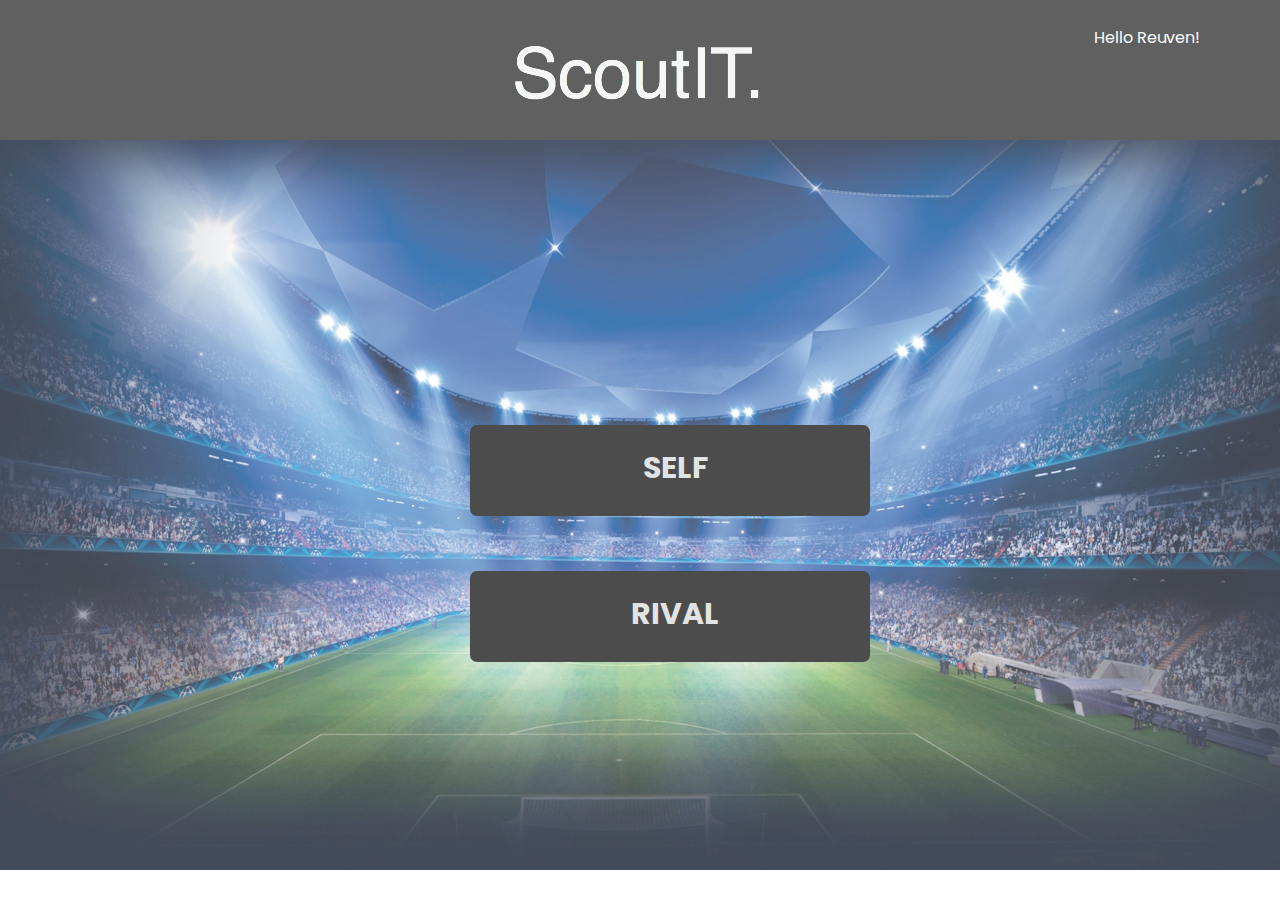
<file: index.html>
<!DOCTYPE html>
<html>
<head>
    <meta charset="UTF-8">
    <meta name="viewport" content="width=device-width, initial-scale=1.0">
    
    <link rel="stylesheet" href="https://stackpath.bootstrapcdn.com/bootstrap/4.1.1/css/bootstrap.min.css" integrity="sha384-WskhaSGFgHYWDcbwN70/dfYBj47jz9qbsMId/iRN3ewGhXQFZCSftd1LZCfmhktB" crossorigin="anonymous">
    <script src="https://code.jquery.com/jquery-3.3.1.slim.min.js" integrity="sha384-q8i/X+965DzO0rT7abK41JStQIAqVgRVzpbzo5smXKp4YfRvH+8abtTE1Pi6jizo" crossorigin="anonymous"></script>
    <script src="https://cdnjs.cloudflare.com/ajax/libs/popper.js/1.14.3/umd/popper.min.js" integrity="sha384-ZMP7rVo3mIykV+2+9J3UJ46jBk0WLaUAdn689aCwoqbBJiSnjAK/l8WvCWPIPm49" crossorigin="anonymous"></script>
    <script src="https://stackpath.bootstrapcdn.com/bootstrap/4.1.1/js/bootstrap.min.js" integrity="sha384-smHYKdLADwkXOn1EmN1qk/HfnUcbVRZyYmZ4qpPea6sjB/pTJ0euyQp0Mk8ck+5T" crossorigin="anonymous"></script>

    <link rel="stylesheet" href="includes/style.css">

    
    <link href="https://fonts.googleapis.com/css?family=Poppins" rel="stylesheet">

    <title>ScoutIT.</title>
</head>

<body>
    <div id="wrapper">
        <section id="index">
            <header>
                <p>Hello Reuven!</p>
                <a id="logo" href="index.html"></a>
                <article id="reuven"></article>
            </header>
            <main>
                <section>
                    <article id="self">
                        <a href="selfMenu.html"><h2>SELF</h2></a> 
                    </article>
                    <article id="rival">
                        <a href="#"><h2>RIVAL</h2></a> 
                    </article>
                </section>
            </main>
            
     </section>
    </div>

    <script>src="includes/script.js"</script>
    
</body>
</html>
</file>
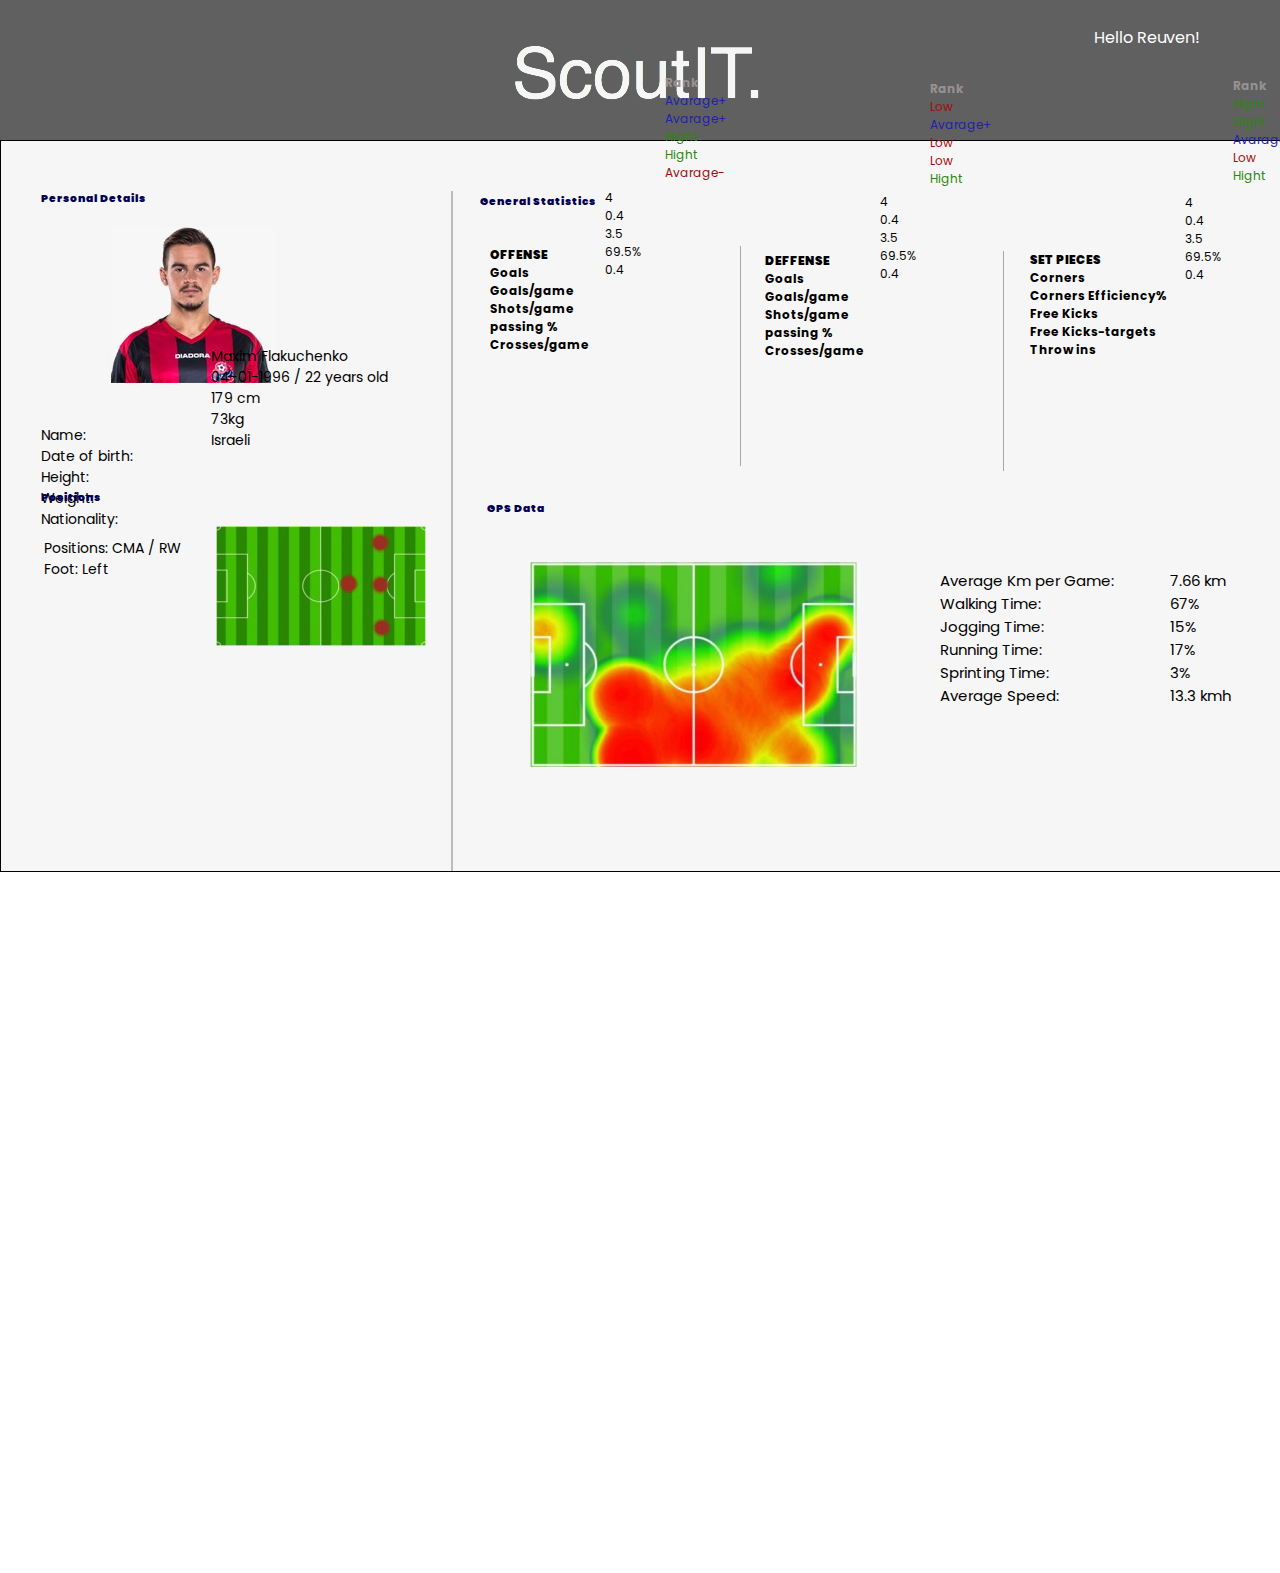
<file: playerPage.html>
<!DOCTYPE html>
<html>
<head>
    <meta charset="UTF-8">
    <link rel="stylesheet" href="https://stackpath.bootstrapcdn.com/bootstrap/4.1.1/css/bootstrap.min.css" integrity="sha384-WskhaSGFgHYWDcbwN70/dfYBj47jz9qbsMId/iRN3ewGhXQFZCSftd1LZCfmhktB" crossorigin="anonymous">
    <script src="https://code.jquery.com/jquery-3.3.1.slim.min.js" integrity="sha384-q8i/X+965DzO0rT7abK41JStQIAqVgRVzpbzo5smXKp4YfRvH+8abtTE1Pi6jizo" crossorigin="anonymous"></script>
    <script src="https://cdnjs.cloudflare.com/ajax/libs/popper.js/1.14.3/umd/popper.min.js" integrity="sha384-ZMP7rVo3mIykV+2+9J3UJ46jBk0WLaUAdn689aCwoqbBJiSnjAK/l8WvCWPIPm49" crossorigin="anonymous"></script>
    <script src="https://stackpath.bootstrapcdn.com/bootstrap/4.1.1/js/bootstrap.min.js" integrity="sha384-smHYKdLADwkXOn1EmN1qk/HfnUcbVRZyYmZ4qpPea6sjB/pTJ0euyQp0Mk8ck+5T" crossorigin="anonymous"></script>
    <link rel="stylesheet" href="https://use.fontawesome.com/releases/v5.0.13/css/all.css" integrity="sha384-DNOHZ68U8hZfKXOrtjWvjxusGo9WQnrNx2sqG0tfsghAvtVlRW3tvkXWZh58N9jp" crossorigin="anonymous">
    
    <link rel="stylesheet" href="includes/style.css">
    <script src="includes/jquery.min.js"></script>
    <script src="includes/playerPage.js"></script>
    <link href="https://fonts.googleapis.com/css?family=Poppins" rel="stylesheet">
    <title>Player Page</title>
</head>
<body>
    <div id="wrapper">
            <section id="selfMenu">
                <header>
                    <p>Hello Reuven!</p>
                    <a id="logo"  href="index.html"></a>
                    <article id="reuven"></article>      

                    <nav class="navbar navbar-expand-lg navbar-light bg-light theNav">
                        <li class="nav-item dropdown">
                            <a class="nav-link hamburger" href="#" id="navbarDropdown" role="button" data-toggle="dropdown" aria-haspopup="true" aria-expanded="false">
                                <i class="fas fa-bars"></i>
                            </a>
                            <div class="dropdown-menu dropDownMenu" aria-labelledby="navbarDropdown">
                                <a class="dropdown-item first" href="newGame.php"><i class="far fa-futbol"></i>New Game</a>
                                <div class="dropdown-divider"></div>
                                <a class="dropdown-item" href="reports.php"><i class="fas fa-arrow-left"></i>Previous Games</a>
                                <div class="dropdown-divider"></div>
                                <a class="dropdown-item" href="#"><i class="fab fa-stack-exchange"></i>Statistics</a>
                                <div class="dropdown-divider"></div>
                                <a class="dropdown-item" href="#"><i class="far fa-chart-bar"></i>Player Analysis</a>
                                <div class="dropdown-divider"></div>
                                <a class="dropdown-item" href="#"><i class="fas fa-table"></i>League Table</a>
                                <div class="dropdown-divider"></div>
                                <a class="dropdown-item" href="#"><i class="fas fa-cog"></i>Settings</a>
                                <div class="dropdown-divider"></div>
                                <a class="dropdown-item" href="contactUs.html"><i class="fas fa-phone"></i>Contact Us</a>
                                <div class="dropdown-divider"></div>
                                <a class="dropdown-item logout" href="#"><i class="fas fa-sign-out-alt"></i>Logout</a>
                            </div>
                        </li>
                        <div id="navMainOptions">
                            <li><a href="newGame.php">New Game</a></li>
                            <li><a href="reports.php">Previous Games</a></li>
                            <li><a href="#">Statistics</a></li>
                            <li><a href="#">Player Analysis</a></li>            
                        </div>
                    </nav>
                </header>

                <main>
                    <section id="playerDetails">
                        <section id="leftDetails">
                            <h6 id="personalDetailsTitle"><b>Personal Details</b></h6>
                            <img id="maximPhoto" src="images/MaximHalfBody.png">
                            <article id="maximFields">
                                <p>Name:</p>
                                <p>Date of birth:</p>
                                <p>Height:</p>
                                <p>Weight:</p>
                                <p>Nationality:</p>
                            </article>

                            <article id="maximPrivateAttributes">
                                    <p>Maxim Flakuchenko</p>
                                    <p>04-01-1996 / 22 years old</p>
                                    <p>179 cm</p>
                                    <p>73kg</p>
                                    <p>Israeli</p>
                            </article>

                            <h6 id="positionsTitle"><b>Positions</b></h6>
                            <img id="smallCourtMaxim" src="images/smallCourtMaxim.png">
                            <article id="positionData">
                                    <p>Positions: CMA / RW</p>
                                    <p>Foot: Left</p>
                            </article>

                        </section>




                        

                        <section id="rightDetails">
                            <h6 id="generalStatisticsTitle"><b>General Statistics</b></h6>
                            
                            <section id="offeneseStats">
                                <article class="offenseFields">
                                    <h4><b>OFFENSE</b></h4>
                                    <p><b>Goals</b></p>
                                    <p><b>Goals/game</b></p>
                                    <p><b>Shots/game</b></p>
                                    <p><b>passing %</b></p>
                                    <p><b>Crosses/game</b></p>        
                                </article>
                                <article class="offenseNumbers">
                                    <p>4</p>
                                    <p>0.4</p>
                                    <p>3.5</p>
                                    <p>69.5%</p>  
                                    <p>0.4</p>          
                                </article>
                                <article class="offenseRank">
                                        <p class="rankTitle"><b>Rank</b></p>
                                        <p class="blue">Avarage+</p>
                                        <p class="blue">Avarage+</p>
                                        <p class="green">Hight</p>
                                        <p class="green">Hight</p>  
                                        <p class="red">Avarage-</p>          
                                    </article>
    
                            </section>

                            <section id="deffenseStats">
                                <article class="deffenseFields">
                                    <h4><b>DEFFENSE</b></h4>
                                    <p><b>Goals</b></p>
                                    <p><b>Goals/game</b></p>
                                    <p><b>Shots/game</b></p>
                                    <p><b>passing %</b></p>
                                    <p><b>Crosses/game</b></p>        
                                </article>
                                <article class="deffenseNumbers">
                                    <p>4</p>
                                    <p>0.4</p>
                                    <p>3.5</p>
                                    <p>69.5%</p>  
                                    <p>0.4</p>          
                                </article>
                                <article class="deffenseRank">
                                    <p class="rankTitle"><b>Rank</b></p>
                                    <p class="red">Low</p>
                                    <p class="blue">Avarage+</p>
                                    <p class="red">Low</p>
                                    <p class="red">Low</p>  
                                    <p class="green">Hight</p>          
                                </article>
        
                            </section>

                            <section id="setPiecesStats">
                                <article class="setPiecesFields">
                                    <h4><b>SET PIECES</b></h4>
                                    <p><b>Corners</b></p>
                                    <p><b>Corners Efficiency%</b></p>
                                    <p><b>Free Kicks</b></p>
                                    <p><b>Free Kicks-targets</b></p>
                                    <p><b>Throw ins</b></p>        
                                </article>
                                <article class="setPiecesNumbers">
                                    <p>4</p>
                                    <p>0.4</p>
                                    <p>3.5</p>
                                    <p>69.5%</p>  
                                    <p>0.4</p>          
                                </article>
                                <article class="setPiecesRank">
                                    <p class="rankTitle"><b>Rank</b></p>
                                    <p class="green">Hight</p>
                                    <p class="green">Hight</p>
                                    <p class="blue">Avarage+</p>
                                    <p class="red">Low</p>  
                                    <p class="green">Hight</p>          
                                </article>

                            </section>

                            <section id="gpsData">
                                <h6 id="gpsDataTitle"><b>GPS Data</b></h6>
                                <img id="heatMap" src="images/heatMap.png">        
                                <article id="gpsFields">
                                    <p>Average Km per Game:</p>
                                    <p>Walking Time:</p>
                                    <p>Jogging Time:</p>
                                    <p>Running Time:</p>
                                    <p>Sprinting Time:</p>
                                    <p>Average Speed:</p>        
                                </article>

                                <article id="gpsNumbers">

                                </article>
    
                            </section>
        

                        </section>
                    </section>
                </main>
            </section>
        </div>

    
</body>
</html>
</file>
<file: includes/style.css>
@viewport {

zoom:1;
}

button {
background-color: transparent;
border: none;
cursor: pointer;
}

button:focus {outline:0;}

#teams-list {
display: none;
}

#players-list {
display: none;
}


/*---------------------DESKTOP VIEW---------------------*/


@media screen and (min-width: 1038px) {
    * {
        margin: 0px;
        padding: 0px;
    }

    header, main, nav, aside, article, section, footer {
        display: block;
    }

    #wrapper {
        width: 1300px;
        margin: 0px auto;
        height: 100%;
        font-family: 'Poppins', sans-serif;
    }

    .clear {
        clear: both;
    }


    /*---------------------INDEX---------------------*/

    #index header {
        width: 1300px;      height: 140px;
        background-color: #606060;
    }

    #index #logo {
        width: 340px;    height: 110px;
        background: url(../images/scoutITLogo.png);
        background-repeat: no-repeat;
        display: inline-block;
        position: relative;
        top: 45px;left: 515px;
    }
        
    #index header > p {
        display: inline;
        color: #ffffff;
        float: right;
        position: relative;
        top: 25px;   right: 100px;
    }
    #index #reuven {
        background: url(../images/reuven.png);
        background-repeat: no-repeat;
        display: block;
        position: relative;
        width: 85px;    height: 85px;
        float: right;
        left: 100px;
    }

    #index main > section {
        height: 730px;  width: 1370px;
        background: url(../images/BackgroundPic.png);
        background-repeat: no-repeat;
        display: block;
        opacity: 0.75;
    }

    #index #self, #index #rival {
        width: 390px;   height: 71px;
        position: relative;
        left: 470px;
        border-radius: 7px;
        background-color: #111111;
        text-align: center;
        color: #ffffff;
        padding-top: 20px;
        padding-left: 10px;
        font-size: 20px;
        font-family: 'Poppins', sans-serif;
        text-decoration: none;
    }

    /* too long */
    #index main > section >  article > a{   
        text-decoration: none;
        color: #d6dbda;
    }

    #index #self{
        top: 285px; 
    }

    #index #rival{
        top: 340px;
    }

    /*---------------------//INDEX---------------------*/



    /*---------------------MainMenu---------------------*/

    #selfMenu header {
        width: 1300px;      height: 140px;
        background-color: #606060;
    }

    #selfMenu #logo {
        width: 340px;    height: 110px;
        background: url(../images/scoutITLogo.png);
        background-repeat: no-repeat;
        display: inline-block;
        position: relative;
        top: 45px;left: 515px;
    }

    #selfMenu header > p {
        display: inline;
        color: #ffffff;
        float: right;
        position: relative;
        top: 25px;   right: 100px;
    }
    #selfMenu #reuven {
        background: url(../images/reuven.png);
        background-repeat: no-repeat;
        display: block;
        position: relative;
        left: 100px;
        width: 85px;    height: 85px;
        float: right;
        
    }


    .theNav {
        width: 1300px;  height: 45px;
        background-color: #606060 !important;
    }

    #navMainOptions {
        position: relative;
        right: 10px;
    }

    .theNav li {
        list-style: none;
        display: inline;
        position: relative;
        right: 14px;
        bottom: 14px;
    }

    .theNav li a {
        text-decoration: none;
        position: relative;
        top: 15px;
        padding-left: 50px;
        padding-right: 35px;
        font-size: 20px;
        color: #ffffff;
    }

    #navMainOptions {
        display: none;
    }

    .dropDownMenu i {
        font-size: 22px;
        position: relative;
        right: 18px;
    }

    .dropdown-menu {
        position: absolute;
        border-radius: 10px;
        height: 545px;

    }

    .hamburger i{
        font-size: 32px;
        position: relative;
        bottom: 40px;   right: 17px;
    }

    .dropDownMenu .dropdown-item { 
        position: relative;
        width: 250px;   height: 50px;
        right: 10px;
        padding-left: 45px;
        padding-top: 0px;
        color: #111111;
    }

    .dropDownMenu a {
        position: relative;
    }

    .dropDownMenu .dropdown-item:hover {
        width: 230px;   height: 48px;
        background-color: transparent;
    }

    .dropDownMenu {
        position: absolute;
        top: 48px;
        left: 13px;
    }

    .dropdown-divider {
        position: relative;
    }

    #selfMenu main > section {
        width: 1300px;;height: 730px;
        background-color: #f7f6f6;
        border: solid 0.5px;
        display: block;
        position: relative;
        opacity: 1;
    }

    #selfMenu main > section > article > h3 {
        width: 1150px;
        padding-top: 29px;
        padding-bottom: 7px;
        padding-left: 55px;
        font-size: 25px;
        border-bottom: solid 1px;
        position: relative;
        left: 50px;
    }



    /*First line of players*/

    #selfMenu .playerHeadFirstLine {
        position: relative;
        top: 40px;
        float: left;
    }

    #selfMenu  .playerHeadFirstLine p {
        position: relative;
        font-size: 14px;
        right: 27px;
    }

    #selfMenu #kadoshHead {
        left: 130px;
    }

    #selfMenu #setkusHead {
        left: 250px;
    }

    #selfMenu #tamasHead {
        left: 375px;
    }

    #selfMenu #resmusHead {
        left: 500px;
    }

    #selfMenu #kapilotoHead {
        left: 630px;
    }



    /*Second line of players*/

    #selfMenu .second {
        float: left;
    }


    #selfMenu .second > .playerHeadSecondLine {
        position: relative;
        top: 200px;
        font-size: 14px;    float: left;
    }

    #selfMenu .playerHeadSecondLine p {
        position: relative;
        right: 27px;
    }


    #selfMenu #fishlerHead {
        right: 502px;
    }

    #selfMenu #malulHead {
        right: 382px;
    }

    #selfMenu #malulHead p {
        position: relative;
        right: 11px;
    }

    #selfMenu #magrashviliHead {
        right: 212px;
    }

    #selfMenu #magrashviliHead p {
        position: relative;
        right: 37px;
    }

    #selfMenu #sardalHead {
        right: 95px;
    }

    #selfMenu #shaimanHead {
        left: 60px;
    }

    #selfMenu #shaimanHead p{
        position: relative;
        right: 44px;
    }



    /*Third line of players*/

    #selfMenu .third {
        float: left;
    }

    #selfMenu .third > .playerHeadThirdLine {
        position: relative;
        top: 255px;
        float: left;
    }

    #selfMenu .playerHeadThirdLine p {
        position: relative;
        font-size: 14px;
        right: 27px;
    }

    #selfMenu #maximHead p {
        right: 42px;
    }


    #selfMenu #barskiHead {
        left: 136px;
        position: relative;
    }

    #selfMenu #MamanHead {
        left: 240px;
        position: relative;
    }

    #selfMenu #shchterHead {
        left: 362px;
        position: relative;
    }

    #selfMenu #CiwanHead {
        left: 501px;
        position: relative;
    }

    #selfMenu #maximHead {
            left: 647px;
            position: relative;
    }



    /*Fourth line of players*/

    #selfMenu .fourth {
        float: left;
    }


    #selfMenu .fourth > .playerHeadFourthLine {
        position: relative;
        top: 410px;
        float: left;
    }

    #selfMenu .playerHeadFourthLine p {
        position: relative;
        font-size: 14px;
        right: 27px;
    }

    #selfMenu #arelHead p {
        right: 10px;
    }

    #selfMenu #arelHead {
        right: 520px;
        position: relative;
    }

    #selfMenu #edanHead {
        right: 375px;
        position: relative;
    }

    #selfMenu #ginsariHead {
        right: 255px;
        position: relative;
    }

    #selfMenu #turjemanHead {
        right: 110px;
        position: relative;
    }

    #selfMenu #lahlaHead {
            left: 40px;
            position: relative;
    }


    /*---------------------//MainMenu---------------------*/


    /*---------------------NewGame---------------------*/



    #NewGame header {
        width: 1300px;      height: 130px;
        background-color: #606060;
    }


    #NewGame #logo {
        width: 340px;    height: 110px;
        background: url(../images/scoutITLogo.png);
        background-repeat: no-repeat;
        display: inline-block;
        position: relative;
        top: 45px;left: 515px;
    }

    header > p {
        display: inline;
        color: #ffffff;
        float: right;
        position: relative;
        top: 25px;   right: 100px;
    }

    #NewGame #reuven {
        background: url(../images/reuven.png);
        background-repeat: no-repeat;
        display: block;
        position: relative;
        left: 100px;
        width: 85px;    height: 85px;
        float: right; 
    }


    .theNav {
        width: 1300px;  height: 25px;
        background-color: #606060 !important;
    }

    #navMainOptions {
        position: relative;
        right: 10px;
    }

    .theNav li {
        list-style: none;
        display: inline;
        position: relative;
        right: 14px;
        bottom: 14px;
    }

    .theNav li a {
        text-decoration: none;
        position: relative;
        top: 15px;
        padding-left: 50px;
        padding-right: 35px;
        font-size: 20px;
        color: #ffffff;
    }

    #navMainOptions {
        display: none;
    }

    .dropDownMenu i {
        font-size: 22px;
        position: relative;
        right: 18px;
    }

    .dropdown-menu {
        position: absolute;
        border-radius: 10px;
        height: 545px;

    }

    .hamburger i{
        font-size: 32px;
        position: relative;
        bottom: 40px;   right: 17px;
    }

    .dropDownMenu .dropdown-item { 
        position: relative;
        width: 250px;   height: 50px;
        right: 10px;
        padding-left: 45px;
        padding-top: 0px;
        color: #111111;
    }

    .dropDownMenu a {
        position: relative;
    }

    .dropDownMenu .dropdown-item:hover {
        width: 230px;   height: 48px;
        background-color: transparent;
    }

    .dropDownMenu {
        position: absolute;
        top: 48px;
        left: 13px;
    }

    .dropdown-divider {
        position: relative;
    }

    #field {
        display: none;
        position: absolute;
        height: 505px;
        width: 500px;
        float: right;
        left: 227px;
        top: 0px;
    }

    #functions {
        display: none;
    }

    #icons {
        display: none;
    }

    #lists {
        display: none;
    }

    #teams-list {
        display: none;
    }

    #players-list {
        display: none;
    }

    #NewGame main {
        width: 1300px;  height: 730px;
        border: none;
    }

    #notSupportingDesktopMessage {
        text-align: center;
        position: relative;
        top: 150px;

    }

    #teams-list li {
        position: relative;
        width: 130px;
        height: 35px;
        float: left;
        bottom: 32px;
        left: 3px;
        padding-top: 46px;
        font-family: 'Poppins', sans-serif;
    }


    h5 {
        position: relative;
        height: 5px;
        width: fit-content;
        left: 35px;
        bottom: 23px;
        }

    /*---------------------//NewGame---------------------*/


    /*---------------------contactUs---------------------*/


    #theForm {
        width: 790px;   height: 600px;
        margin: 0 auto;
        position: relative;
        background-color: #ffffff;
        border: ridge;
        border-radius: 15px;
        padding: 30px;
        top: 20px;
        /* overflow-y: scroll; */

    }

    form {
        position: relative;
        left: 65px; 
    }

    .form-control {
        display: inline;
        width: 180%;
    }

    form label .formDesign {
        border: none;
        border-bottom: solid 1px #a5a1a1;
        display: inline;
        height: 45px;
        width: 600px;
    }

    #comment {
        display: block;
        position: relative;
        top: 25px;
        width: 600px;
    }
    #theButton {
        width: 150px;   height: 55px;
        position: relative;
        top: 120px;  left: 230px;
        background-color: #606060;
        border-color: transparent;
    }

    #theButton:hover {
        background-color: #252525;
    }

    #successMessage {
        display: none;
        width: 450px;   height: 200px;
        position: absolute;
        top: 300px; right:490px;
        border: ridge 6px;
        background-color: #ffffff;
        text-align: center;
        padding-top: 15px;
        
    }

    #theSuccessButton {
        position: relative;
        background-color: #606060;
        border-color: transparent;
        top: 130px;
    }


    .swal-button {
        font-size: 14px;
        position: relative;
        }







    /*---------------------matchReport---------------------*/


    #matchReport header {
        width: 1300px;      height: 140px;
        background-color: #606060;
    }

    #matchReport #logo {
        width: 340px;    height: 110px;
        background: url(../images/scoutITLogo.png);
        background-repeat: no-repeat;
        display: inline-block;
        position: relative;
        top: 45px;left: 515px;
    }

    #matchReport header > p {
        display: inline;
        color: #ffffff;
        float: right;
        position: relative;
        top: 25px;   right: 100px;
    }
    #matchReport #reuven {
        background: url(../images/reuven.png);
        background-repeat: no-repeat;
        display: block;
        position: relative;
        left: 100px;
        width: 85px;    height: 85px;
        float: right;
    }

    #matchReport main > section {
        width: 1300px;  height: 700px;
        background-color: #f7f6f6;
        border: solid 0.5px;
        display: block;
        position: relative;
        opacity: 1;
    }

    #matchReport main > section > article > h3 {
        width: 1150px;
        padding-top: 37px;
        padding-bottom: 17px;
        padding-left: 55px;
        font-size: 25px;
        border-bottom: solid 1px;
        position: relative;
        left: 50px;
    }

    #matchReport button {
        width: 180px;   height: 30px;
        position: relative;
        float: right;
        top: 30px;  right: 70px;
        border: none;
        border-radius: 4px;
        background-color: #d6d6d6;
        font-family: 'Poppins', sans-serif;
    }


    #theTeams {
        position: relative;
        top: 20px;  left: 454px;
    }

    #theScore {
        display: inline;
        position: relative;
        bottom: 60px;   left: 150px;
    }


    #beitarLogo {
        position: relative;
        bottom: 127px;  left: 290px;
    }

    #gameDate {
        width: 1150px;    height: 50px;
        position: relative;
        bottom: 75px;   left: 65px;
        border-top: solid 1px;
        border-bottom: solid 1px;
        text-align: center;
        padding-top: 13px;
    }

    #theReport {
        width: 1170px;  height: 380px; 
        position: relative;
        bottom: 45px;   left: 75px;
        font-size: 19px;
        overflow-y: scroll;
    }

    #theReport ul li {
        margin-top: 25px;
        list-style: square;
    }

    .reportIcon {
        position: relative;
        top: 25px;
        left: 40px;
        display: inline-block;
    }

    #matchReport h1 {
        position: relative;
        font-size: 17px;
        width: 1170px;
        height: 50px;
        border-bottom: 0.5px solid black;
        padding-top: 23px;
        padding-left: 5px;
        left: 60px;
    }

    #matchReport main .rContainer {
        position: relative;
        left: 100px;
        text-align: center;
        width: 1100px;
        border-bottom: 0.5px solid #000000;
   }

   .rContainer .theScore {
       position: relative;
       right: 2px;;
   }

   .rContainer .theDate {
    position: relative;
    left: 3px;
}


#matchReport main .sContainer {
    width: 1090px;
    position: relative;
    top: 25px;
    left: 100px;
}

.sContainer h6 {
    position: relative;
    top: 5px;
    font-weight: bold;

}

 
    #matchReport main {
         overflow-y: scroll;
    }
 
    .reportContainer{
        
        position: relative;
        left: 60px;
        width: 1087px;
        border-bottom: 0.5px solid black;
        margin-left: 80px;
    }
 
    #matchReport main .deleteButton {
        position: absolute;
        left: 900px;
        top: 10px;
        width: 100px;
        
        
    }



/*---------------------//matchReport---------------------*/



#leftDetails {
    width: 450px;  height: 680px;
    position: relative;
    top: 50px;
    border-right: solid 2px #b9bdbd;
}

#personalDetailsTitle {
    margin-left: 40px;
    color: #010052;
}

#maximPhoto {
    position: relative;
    top: 20px;
    left: 110px;
}

#maximFields {
    margin-top: 55px;
    margin-left: 40px;
    font-size: 14px;
}

#maximPrivateAttributes {
    position: relative;
    bottom: 184px;
    left: 210px;
    font-size: 14px;
}

#positionsTitle {
    position: relative;
    color: #010052;
    bottom: 145px;
    margin-left: 40px;
}

#positionData {
    position: relative;
    bottom: 240px;
    left: 43px;
    font-size: 14px;
}

#smallCourtMaxim {
    position: relative;
    bottom: 125px;
    left: 215px;
}










#rightDetails {
    width: 890px;  height: 680px;
    position: relative;
    bottom: 627px;
    left: 449px;
}

#generalStatisticsTitle {
    margin-left: 30px;
    color: #010052;
}

#offeneseStats {
    width: 305px;   height: 220px;
    font-size: 12px;
    border-right: 1px solid #a8a7a7;
    position: relative;
    right:15px;
}
#offeneseStats .offenseFields {
    width: 85px;
    margin-top: 36px;
    margin-left: 55px;
    font-size: 12px;
}

#offeneseStats .offenseNumbers {
    width: 35px;
    position: relative;
    bottom: 165px;
    left: 170px;
    font-size: 12px;
}

#offeneseStats .offenseRank {
    width: 35px;
    position: relative;
    bottom: 370px;
    left: 230px;
    font-size: 12px;
}




#deffenseStats {
    width: 238px;   height: 220px;
    font-size: 12px;
    border-right: 1px solid #a8a7a7;
    position: absolute;
    top: 57px;
    left: 315px;
    font-size: 12px;
}

#deffenseStats .deffenseFields {
    width: 85px;
    font-size: 12px;
    margin-top: 1px;
}

#deffenseStats .deffenseNumbers {
    width: 55px;
    position: relative;
    left: 115px;
    bottom: 167px;
    font-size: 12px;
}

#deffenseStats .deffenseRank {
    width: 35px;
    position: relative;
    bottom: 370px;
    left: 165px;
    font-size: 12px;
}




#setPiecesStats {
    width: 330px;   height: 220px;
    font-size: 12px;
    position: relative;
    bottom: 250px;
    left:525px;
}
#setPiecesStats .setPiecesFields {
    width: 150px;
    margin-top: 35px;
    margin-left: 55px;
    font-size: 12px;
}

#setPiecesStats .setPiecesNumbers {
    width: 35px;
    position: relative;
    bottom: 165px;
    left: 210px;
    font-size: 12px;
}

#setPiecesStats .setPiecesRank {
    width: 35px;
    position: relative;
    bottom: 372px;
    left: 258px;
    font-size: 12px;
}


.rankTitle {
    color: #979191;
}

.green {
    color: #2b8807;
}

.blue {
    color: #2220af;
}

.red {
    color: #a10c0c;
}



#gpsDataTitle {
    color: #010052;
    position: relative;
    bottom: 160px;
    margin-left: 17px;
}


#heatMap {
    position: relative;
    bottom: 115px;
    left: 60px;
}


#gpsData {
    width: 300px;   height:225px;
    position: relative;
    float: left;
    bottom: 60px;
    left: 20px;
}

#gpsFields {
    width: 190px;   height: 225px;
    display: block;
    position: relative;
    bottom: 320px;
    left: 470px;
    
    font-size: 15px;
}

#gpsNumbers {
    width: 90px;   height: 225px;
    display: block;
    position: relative;
    bottom: 545px;
    left: 490px;
    float: right;
    font-size: 15px;

}
/*---------------------//PlauerPage---------------------*/


}


































































/*------------------------------TABLET STARTING HERE------------------------------*/



@media screen and (min-width: 100px) and (max-width: 1037px) {
* {
        margin: 0px;
        padding: 0px;
    }

    header, main, nav, aside, article, section, footer {
        display: block;
    }

    #wrapper {
        width: 1024px;
        margin: 0px auto;
        font-family: 'Poppins', sans-serif;
    }

    .clear {
        clear: both;
    }




    /*---------------------INDEX---------------------*/

    #index header {
        width: 1024px;      height: 140px;
        background-color: #606060;
    }

    #index #logo {
        width: 95px;    height: 80px;
        background: url(../images/logo.svg);
        background-repeat: no-repeat;
        display: inline-block;


    }

    #index header > p {
        display: inline;
        color: #ffffff;
        float: right;
        position: relative;
        top: 25px;   right: 100px;
    }
    #index #reuven {
        background: url(../images/reuven.png);
        background-repeat: no-repeat;
        display: block;
        position: relative;
        width: 85px;    height: 85px;
        float: right;
        left: 100px;
    }

    #index main > section {
        height: 560px;
        border: solid 0.5px;
        background: url(../images/background.svg);
        background-repeat: no-repeat;
        display: block;
        opacity: 0.75;
    }

    #index #self, #index #rival {
        width: 390px;   height: 71px;
        position: relative;
        left: 320px;
        border-radius: 7px;
        background-color: #111111;
        text-align: center;
        color: #ffffff;
        padding-top: 20px;
        padding-left: 10px;
        font-size: 20px;
        font-family: Arial, Helvetica, sans-serif;
        text-decoration: none;
    }

    /* too long */
    #index main > section >  article > a{   
        text-decoration: none;
        color: #d6dbda;
    }

    #index #self{
        top: 225px; 
    }

    #index #rival{
        top: 250px;
    }

    /*---------------------//INDEX---------------------*/


    /*---------------------MainMenu---------------------*/

    #selfMenu header {
        width: 1024px;      height: 140px;
        background-color: #606060;
    }

    #selfMenu #logo {
        width: 95px;    height: 80px;
        background: url(../images/logo.svg);
        background-repeat: no-repeat;
        display: inline-block;
    }

    #selfMenu header > p {
        display: inline;
        color: #ffffff;
        float: right;
        position: relative;
        top: 25px;   right: 100px;
    }
    #selfMenu #reuven {
        background: url(../images/reuven.png);
        background-repeat: no-repeat;
        display: block;
        position: relative;
        left: 100px;
        width: 85px;    height: 85px;
        float: right;
    }


    .theNav {
        width: 1024px;  height: 45px;
        background-color: #606060 !important;
    }

    #navMainOptions {
        position: relative;
        right: 10px;
    }

    .theNav li {
        list-style: none;
        display: inline;
        position: relative;
        right: 14px;
        bottom: 14px;
    }

    .theNav li a {
        text-decoration: none;
        position: relative;
        top: 15px;
        padding-left: 50px;
        padding-right: 35px;
        font-size: 20px;
        color: #ffffff;
    }

    .dropDownMenu i {
        font-size: 22px;
        position: relative;
        right: 18px;
    }

    .dropdown-menu {
        position: absolute;
        border-radius: 10px;
        height: 545px;

    }

    .hamburger i{
        font-size: 32px;
        position: relative;
        right: 17px;
    }

    .dropDownMenu .dropdown-item { 
        position: relative;
        width: 250px;   height: 50px;
        right: 10px;
        padding-left: 45px;
        padding-top: 0px;
        color: #111111;
    }

    .dropDownMenu a {
        position: relative;
    }

    .dropDownMenu .dropdown-item:hover {
        width: 230px;   height: 48px;
        background-color: transparent;
    }

    .dropDownMenu {
        position: absolute;
        top: 48px;
        left: 13px;
    }

    .dropdown-divider {
        position: relative;
    }

    #selfMenu main > section {
        height: 560px;
        background-color: #f7f6f6;
        border: solid 0.5px;
        display: block;
        position: relative;
        opacity: 1;
    }

    #selfMenu main > section > article > h3 {
        width: 890px;
        padding-top: 29px;
        padding-bottom: 7px;
        padding-left: 55px;
        font-size: 25px;
        border-bottom: solid 1px;
        position: relative;
        left: 50px;
    }



    /*First line of players*/

    #selfMenu .playerHeadFirstLine {
        position: relative;
        top: 12px;
        float: left;
    }

    #selfMenu  .playerHeadFirstLine p {
        position: relative;
        font-size: 14px;
        right: 27px;
    }

    #selfMenu #kadoshHead {
        left: 100px;
    }

    #selfMenu #setkusHead {
        left: 170px;
    }

    #selfMenu #tamasHead {
        left: 230px;
    }

    #selfMenu #resmusHead {
        left: 290px;
    }

    #selfMenu #kapilotoHead {
        left: 350px;
    }



    /*Second line of players*/

    #selfMenu .second {
        float: left;
    }


    #selfMenu .second > .playerHeadSecondLine {
        position: relative;
        top: 30px;
        font-size: 14px;    float: left;
    }

    #selfMenu .playerHeadSecondLine p {
        position: relative;
        right: 27px;
    }


    #selfMenu #fishlerHead {
        left: 102px;
    }

    #selfMenu #malulHead {
        left: 175px;
    }

    #selfMenu #malulHead p {
        position: relative;
        right: 9px;
    }

    #selfMenu #magrashviliHead {
        left: 282px;
    }

    #selfMenu #magrashviliHead p {
        position: relative;
        right: 32px;
    }

    #selfMenu #sardalHead {
        left: 335px;
    }

    #selfMenu #shaimanHead {
            left: 418px;
    }

    #selfMenu #shaimanHead p {
        position: relative;
        right: 44px;
    }


    /*Third line of players*/

    #selfMenu .third {
        float: left;
    }


    #selfMenu .third > .playerHeadThirdLine {
        position: relative;
        top: 55px;
        float: left;
    }

    #selfMenu .playerHeadThirdLine p {
        position: relative;
        font-size: 14px;
        right: 27px;
    }

    #selfMenu #maximHead p {
        right: 39px;
    }


    #selfMenu #barskiHead {
        left: 105px;
        position: relative;
    }

    #selfMenu #MamanHead {
        left: 157px;
        position: relative;
    }

    #selfMenu #shchterHead {
        left: 227px;
        position: relative;
    }

    #selfMenu #CiwanHead {
        left: 290px;
        position: relative;
    }

    #selfMenu #maximHead {
            position: relative;
            left: 360px;

    }

    #selfMenu #maximHead p{
        position: relative;
        right: 51px;
    }






    /*Fourth line of players*/

    #selfMenu .fourth {
        float: left;
    }


    #selfMenu .fourth > .playerHeadFourthLine {
        top: 70px;
        float: left;
    }

    #selfMenu .playerHeadFourthLine p {
        position: relative;
        position: relative;
        font-size: 14px;
        right: 27px;
    }

    #selfMenu #arelHead p {
        right: 10px;
    }

    #selfMenu #arelHead {
        left: 107px;
        position: relative;
    }

    #selfMenu #edanHead {
        left: 202px;
        position: relative;
    }

    #selfMenu #edanHead p {
        position: relative;
        right: 40px;
    }


    #selfMenu #ginsariHead {
        left: 268px;
        position: relative;
    }

    #selfMenu #turjemanHead {
        left: 342px;
        position: relative;
    }

    #selfMenu #lahlaHead {
            left: 408px;
            position: relative;

    }


    /*---------------------//MainMenu---------------------*/



    /*---------------------contactUs---------------------*/


    #theForm {
        width: 590px;   height: 450px;
        margin: 0 auto;
        position: relative;
        background-color: #ffffff;
        border: ridge;
        border-radius: 15px;
        padding: 30px;
        top: 10px;
    }

    form {
        position: relative;
        left: 100px;
    }

    .form-control {
        display: inline;
    }

    form label .formDesign {
        border: none;
        border-bottom: solid 1px #a5a1a1;
        display: inline;
        height: 35px;
        width: 350px;
        position: relative;
        left: 74px
    }

    #comment {
        display: block;
    }
    #theButton {
        position: relative;
        top: 50px;  left: 130px;
        background-color: #606060;
        border-color: transparent;
    }

    #theButton:hover {
        background-color: #252525;
    }

    #successMessage {
        display: none;
        width: 450px;   height: 200px;
        position: absolute;
        top: 300px; right:490px;
        border: ridge 6px;
        background-color: #ffffff;
        text-align: center;
        padding-top: 15px;
        
    }

    #theSuccessButton {
        position: relative;
        background-color: #606060;
        border-color: transparent;
        top: 30px;
    }
        
        
    .swal-button {
        font-size: 14px;
        position: relative;
        }

        button {
        border: none;
        align-content: center;
    }



    /*---------------------//contactUs---------------------*/

    #playerDetails{
        height: 300px;
         overflow-y: scroll;
    }
    
    #leftDetails {
        width: 450px;
        position: relative;
        top: 50px;
        border-right: solid 2px #b9bdbd;
    
    }
    
    #personalDetailsTitle {
        margin-left: 40px;
        color: #010052;
    }
    
    #maximPhoto {
        position: relative;
        top: 20px;
        left: 110px;
    }
    
    #maximFields {
        margin-top: 55px;
        margin-left: 60px;
        font-size: 14px;
    }
    
    #maximPrivateAttributes {
        position: relative;
        bottom: 184px;
        left: 230px;
        font-size: 14px;
    }
    
    #positionsTitle {
        position: relative;
        color: #010052;
        bottom: 35px;
        left: 40px;
    }
    
    #positionData {
        position: relative;
        top: 25px;
        left: 170px;
        font-size: 14px;
    }
    
    
    #smallCourtMaxim {
        position: relative;
        bottom: 10px;
        left: 130px;
    }
    
    
    
    
    
    
    
    
    
    #rightDetails {
        width: 450px;  height: fit-content;
        position: relative;
        bottom: 777px;
        left: 449px;
    }
    
    #generalStatisticsTitle {
        margin-left: 40px;
        color: #010052;
    }
    
    #offeneseStats {
        width: 305px;   height: 220px;
        font-size: 12px;
        border-right: 1px solid #a8a7a7;
        position: relative;
        bottom: 16px;
        right:15px;
    }
    #offeneseStats .offenseFields {
        width: 85px;
        margin-top: 36px;
        margin-left: 55px;
        font-size: 12px;
    }
    
    #offeneseStats .offenseNumbers {
        width: 35px;
        position: relative;
        bottom: 165px;
        left: 170px;
        font-size: 12px;
    }
    
    #offeneseStats .offenseRank {
        width: 35px;
        position: relative;
        bottom: 370px;
        left: 230px;
        font-size: 12px;
    }
    
    
    
    
    #deffenseStats {
        width: 238px;   height: 220px;
        font-size: 12px;
        position: absolute;
        top: 41px;
        left: 330px;
        font-size: 12px;
    }
    
    #deffenseStats .deffenseFields {
        width: 85px;
        font-size: 12px;
        margin-top: 1px;
    }
    
    #deffenseStats .deffenseNumbers {
        width: 55px;
        position: relative;
        left: 115px;
        bottom: 167px;
        font-size: 12px;
    }
    
    #deffenseStats .deffenseRank {
        width: 35px;
        position: relative;
        bottom: 370px;
        left: 165px;
        font-size: 12px;
    }
    
    
    
    
    #setPiecesStats {
        width: 330px;   height: 17px;
        font-size: 12px;
        position: relative;
        bottom: 19px;
        left:125px;
        border-top: 1px solid #a8a7a7;
    }
    #setPiecesStats .setPiecesFields {
        width: 145px;
        margin-top: 35px;
        margin-left: 55px;
        font-size: 12px;
    }
    
    #setPiecesStats .setPiecesNumbers {
        width: 35px;
        position: relative;
        bottom: 172px;
        left: 213px;
        font-size: 12px;
    }
    
    #setPiecesStats .setPiecesRank {
        width: 35px;
        position: relative;
        bottom: 378px;
        left: 275px;
        font-size: 12px;
    }
    
    
    .rankTitle {
        color: #979191;
    }
    
    .green {
        color: #2b8807;
    }
    
    .blue {
        color: #2220af;
    }
    
    .red {
        color: #a10c0c;
    }
    
    
    
    #gpsDataTitle {
        color: #010052;
        position: relative;
        bottom: 160px;
        margin-left: 40px;
    }
    
    
    #heatMap {
        position: relative;
        bottom: 130px;
        left: 110px;
    }
    
    
    
    
    
    #gpsData {
        width: 300px;   height:225px;
        position: relative;
        float: left;
        top: 435px;
    }
    
    #gpsFields {
        width: 180px;   height: 225px;
        display: inline-block;
        float: left;
        position: relative;
        bottom: 70px;
        left: 120px;
        font-size: 15px;
    }
    
    #gpsNumbers {
        width: 90px;   height: 225px;
        display: inline;
        float: right;
        position: relative;
        bottom: 68px;
        left: 160px;
        font-size: 15px;
    
    }
    
    
    /*---------------------//PlauerPage---------------------*/


    /*---------------------NewGame---------------------*/

    #NewGame header {
        width: 1024px;      height: 140px;
        background-color: #606060;
    }

    #NewGame #logo {
        width: 95px;    height: 80px;
        background: url(../images/logo.svg);
        background-repeat: no-repeat;
        display: inline-block;
    }

    #NewGame header > p {
        display: inline;
        color: #ffffff;
        float: right;
        position: relative;
        top: 25px;   right: 100px;
    }
    #NewGame #reuven {
        background: url(../images/reuven.png);
        background-repeat: no-repeat;
        display: block;
        position: relative;
        left: 100px;
        width: 85px;    height: 85px;
        float: right;
    }

    button {
        background-color: transparent;
        border: none;
    }

    button:focus {outline:0;}


    main {
        position: relative;
        height: 100%;
        border: black solid 1px;
        width: 1024px;  height: 560px;
    }

    #field {

        position: absolute;
        height: 505px;
        width: 500px;
        float: right;
        left: 229px;
        top: 0px;

    }

    #functions {
        width: 227px;       height: 555px;
        background-color: #f7f6f6;

    }


    .stopWatch {
        height: 90px;
        border-bottom: black solid 0.5px;
        text-align: center;
    }

    .stopWatch h1 {
        font-size: 18px;
        margin-top: 3px
    }

    .stopWatch h2 {
        font-size: 18px;
    }

    .myButton {
        padding-top: 4px;
        background-color: transparent;
        border: none;
        }

        .myButton i {
        font-size: 20px;        
        }

        button {
        border: none;
        align-content: center;
    }


    ul {
        position: relative;
        list-style-type: none;
    }



    #icons {
        width: 84px;
        height: 465px;
        border-right: black solid 0.1px;
        float: left;

    }

    #icons h4 {
        position: relative;
        font-size: 11.5px;
        top: 5px;
        font-family: 'Poppins', sans-serif;
    }

    .iconsList {
        position: relative;
        bottom: 20px;
        padding-top: 26px;
        background-color: transparent;
        border: none;
        font-size: 31px;
    }



    #lists {
        position: absolute;
        width: 140px;
        height: 459px;
        left: 84px;
        font-size: 10px;
    }



    #teams-list li {
        position: relative;
        float: left;
        left: 3px;
        width: 180px;
        height: 25px; 
        margin-top: 20px;
        font-size: 12px;
        font-family: 'Poppins', sans-serif;
        
    }

    #teams-list {
        overflow-y: scroll;
    }

        .iconsList {
            position: relative;
            padding-top:28px;
            background-color: transparent;
            border: none;
        }

        button {
            border: none;
            align-content: center;
        }

    #icons h4 {
        position: relative;
        font-size: 11.5px;
        top: 5px;
        font-family: 'Poppins', sans-serif;
    }

    .fa-futbol-o {
        position: relative;
        left: 10px;
    }
    .fa-braille {
        position: relative;
        left: 14px;
    }
    .fa-male {
        position: relative;
        left: 21px;
    }
    .fa-exchange-alt {
        position: relative;
        left: 11px;
    }
    .fa-comment {
        position: relative;
        left: 12px;
    }
    .fa-pencil-alt {
        position: relative;
        left: 12px;
    }


    #formation-list {
        height: 465px;
        overflow-y: scroll;
        display: none;
        width: 130px;
        margin-top: 1px;
        margin-left: 10px;
        font-size: 14px;
        text-align: left;
        font-family: 'Poppins', sans-serif;
    }

    #formation-list li{
        margin-top: 18px;

    }

    #formation-list h6 {
        width: 130px;
        height: 10px;
        margin-top: 23px;
        margin-left: 10px;
        font-size: 11.5px;
        text-align: left;
        font-family: 'Poppins', sans-serif;
    }

    #players-list {
        height: 465px;
        width: 149px;
        overflow-y: scroll;
        list-style: none;
        position: relative;
        bottom: 0px;
        left: -8px;
        font-size: 10px;
    }

    #players-list .fill{
        position: relative;
        left: 14px;
        padding-top: 17px;
    }

    .largeFace{
        width: 100%;
        height: 100%;
    }

    #players-list img {
        height: 37%; width: 37%;
        position: relative;
        padding-right: 20px;
        top: -8px;
    }

    #players-list h5 {
        position: relative;
        left: 47px;
        font-size: 11.5px;
        font-family: 'Poppins', sans-serif;
    }


    #personalComments {
        width: 140px;   height: 459px;
        overflow-y: scroll;
    }

    #personalComments ul li {
        font-size: 16px;
        padding-top: 15px;
        padding-left: 3px;
    }

    #empty {
        width: 20px;    height: 20px;
        border: solid 2px;
        border-radius: 50%;
        display: inline-block;
    }

    #full {
        width: 20px;    height: 20px;
        border: solid 2px;
        border-radius: 50%;
        display: inline-block;
    }

    form{
        font-size: 13px;
    }

    form label {
        position: relative;
        right: 93px;
    }


    /*TeanFormations..*/

    /*-4-3-3-*/

    #formation4_3_3 {
        display: none;
    }

    #formation4_3_3 .empty {
        height: 60px; width: 60px;
        background-color: #d6d6d6;
        border-radius: 50%;
        border: #000000 0.5px solid;
        position: absolute;
    }

    #formation4_3_3 .fieldPlayer0 {
        display: block;
        top: 250px; left: 15px;
    }

    #formation4_3_3 .fieldPlayer1 {
        display: block;
        top: 60px;  left: 170px
    }

    #formation4_3_3 .fieldPlayer2 {
        display: block;
        top: 160px;  left: 120px
    }

    #formation4_3_3 .fieldPlayer3 {
        display: block;
        top: 330px;  left: 120px
    }

    #formation4_3_3 .fieldPlayer4 {
        display: block;
        top: 445px;  left: 170px
    }



    #formation4_3_3 .fieldPlayer5 {
        display: block;
        top: 120px;  left: 370px
    }

    #formation4_3_3 .fieldPlayer6 {
        display: block;
        top: 250px;  left: 310px
    }

    #formation4_3_3 .fieldPlayer7 {
        display: block;
        top: 380px;  left: 370px
    }



    #formation4_3_3 .fieldPlayer8 {
        display: block;
        top: 130px;  left: 590px;
    }

    #formation4_3_3 .fieldPlayer9 {
        display: block;
        top: 255px;  left: 645px;
    }

    #formation4_3_3 .fieldPlayerA {
        display: block;
        top: 380px;  left: 590px

    }

    .hold {
        border: solid black 0.5 px;
    }

    .hovered {
        background-color: #f4f4f4;
    }



    /*GAME_ON.....*/

    #gameOn4_3_3 article {
        height: 60px; width: 60px;
        background-color: #8b8a8a;
        border-radius: 50%;
        border: #000000 0.5px solid;
        position: absolute;
        display: block;
        font-size:26px;
        color: #dfdede;
        padding-top: 8px;
        padding-left: 3px;
    }



    #gameOn4_3_3 .goalKeeper {
        display: block;
        top: 250px; left: 15px;
        padding-left: 10px;
    }

    #gameOn4_3_3 .fieldPlayer1 {
        display: block;
        top: 60px;  left: 170px
    }

    #gameOn4_3_3 .fieldPlayer2 {
        display: block;
        top: 160px;  left: 120px

    }

    #gameOn4_3_3 .fieldPlayer3 {
        display: block;
        top: 330px;  left: 120px
    }

    #gameOn4_3_3 .fieldPlayer4 {
        display: block;
        top: 445px;  left: 170px
    }



    #gameOn4_3_3 .fieldPlayer5 {
        display: block;
        top: 120px;  left: 370px
    }

    #gameOn4_3_3 .fieldPlayer6 {
        display: block;
        top: 250px;  left: 310px
    }

    #gameOn4_3_3 .fieldPlayer7 {
        display: block;
        top: 380px;  left: 370px
    }



    #gameOn4_3_3 .fieldPlayer8 {
        display: block;
        top: 130px;  left: 590px;
    }

    #gameOn4_3_3 .fieldPlayer9 {
        display: block;
        top: 255px;  left: 645px;
    }

    #gameOn4_3_3 .fieldPlayer10 {
        display: block;
        top: 380px;  left: 590px
    }



    /*-3-5-2-*/

    #formation3_5_2 {
        display: none;
    }

    #formation3_5_2 article {
        height: 60px; width: 60px;
        background-color: #d6d6d6;
        border-radius: 50%;
        border: #000000 0.5px solid;
        position: absolute;
    }

    #formation3_5_2 .goalKeeper {
        bottom: 200px; left: 15px;
    }

    #formation3_5_2 .fieldPlayer1 {
        bottom: 310px;  left: 140px
    }

    #formation3_5_2 .fieldPlayer2 {
        bottom: 200px;  left: 120px
    }

    #formation3_5_2 .fieldPlayer3 {
        bottom: 80px;  left: 140px
    }


    #formation3_5_2 .fieldPlayer4 {
        bottom: 400px;  left: 340px
    }

    #formation3_5_2 .fieldPlayer5 {
        bottom: 250px;  left: 280px
    }

    #formation3_5_2 .fieldPlayer6 {
        bottom: 120px;  left: 280px
    }

    #formation3_5_2 .fieldPlayer7 {
        bottom: 190px;  left: 380px
    }

    #formation3_5_2 .fieldPlayer8 {
        top: 450px;  left: 340px;
    }




    #formation3_5_2 .fieldPlayer9 {
        bottom: 70px;  left: 525px;
    }

    #formation3_5_2 .fieldPlayer10 {
        bottom: 290px;  left: 525px
    } 



        #formation4-3-3 div > img {
        width: 100%;    height: 100%;
    }
        
    #formation3-5-2 div > img {
        width: 100%;    height: 100%;
    }


    #notSupportingDesktopMessage {
        display: none;
    }


    #commentsBox {
        display: none;
        width: 675px;
        height:440px;
        background-color: #ffffff;
        opacity: 0.85;
        position: absolute;
        bottom: 50px;
        left: 205px;
        border-radius: 15px;
        -webkit-border-radius: 15px;
        -moz-border-radius: 15px;
        -ms-border-radius: 15px;
        -o-border-radius: 15px;
    }


    #commentsBox h4 {
        position: relative;
        top: 12px;
        right: 80px;
    }

    #HhapoelScore {
        position: relative;
        top: 10px;
        left: 100px;
        font-size: 18px;
    }

    #hapoelScore {
        position: relative;
        top: 5px;
        left: 37px;
    }

    #HrivalScore {
        position: relative;
        top: 10px;
        left: 145px;
        font-size: 18px;
    }

    #rivalScore {
        position: relative;
        top: 5px;
        left: 24px;
    }


    #Hcorners {
        position: relative;
        top: 110px;
        right: 150px;
        font-size: 18px;
    }

    #corners  {
        position: relative;
        top: 5px;
        left: 15px;
    }

    #Hoffsides {
        position: relative;
        top: 110px;
        right: 91px;
        font-size: 18px;
    }

    #offsides  {
        position: relative;
        top: 5px;
        left: 15px;
    }


    #Hpenalties {
        position: relative;
        top: 110px;
        right: 30px;
        font-size: 18px;
    }

    #penalties  {
        position: relative;
        top: 5px;
        left: 19px;
    }

    #Hcomments  {
        position: relative;
        top: 150px;
        left: 11px;
    }



    /*---------------------//NewGame---------------------*/

















    /*---------------------matchReport---------------------*/


    #matchReport header {
        width: 1024px;      height: 140px;
        background-color: #606060;
    }

    #matchReport #logo {
        width: 95px;    height: 80px;
        background: url(../images/logo.svg);
        background-repeat: no-repeat;
        display: inline-block;
    }

    #matchReport header > p {
        display: inline;
        color: #ffffff;
        float: right;
        position: relative;
        top: 25px;   right: 100px;
    }
    #matchReport #reuven {
        background: url(../images/reuven.png);
        background-repeat: no-repeat;
        display: block;
        position: relative;
        left: 100px;
        width: 85px;    height: 85px;
        float: right;
    }

    #matchReport main > section {
        height: 560px;
        background-color: #f7f6f6;
        border: solid 0.5px;
        display: block;
        position: relative;
        opacity: 1;
    }

    #matchReport main > section > article > h3 {
        width: 890px;
        padding-top: 29px;
        padding-bottom: 7px;
        padding-left: 55px;
        font-size: 25px;
        border-bottom: solid 1px;
        position: relative;
        left: 50px;
    }

    #matchReport button {
        width: 180px;   height: 30px;
        position: relative;
        float: right;
        top: 20px;  right: 70px;
        border: none;
        border-radius: 4px;
        background-color: #d6d6d6;
        font-family: 'Poppins', sans-serif;
    }


    #theTeams {
        position: relative;
        top: 20px;  left: 330px;
    }

    #theScore {
        display: inline;
        position: relative;
        bottom: 60px;   left: 150px;
    }


    #beitarLogo {
        position: relative;
        bottom: 127px;  left: 290px;
    }

    gameDate {
        width: 888px;    height: 50px;
        position: relative;
        bottom: 85px;   left: 65px;
        border-top: solid 1px;
        border-bottom: solid 1px;
        text-align: center;
        padding-top: 13px;
    }

    #theReport {
        width: 900px;  height: 280px; 
        position: relative;
        bottom: 65px;   left: 75px;
        font-size: 19px;
        overflow-y: scroll;
    }

    #theReport ul li {
        margin-top: 25px;
        list-style: square
    }
        
    #submit {
        position: absolute;
        top: 403px;
        right: 415px;
        border: solid #000000 1px;
        border-radius: 3px;
        height: 25px;
        width: 50px;
    }

    .reportIcon {
       position: relative;
       top: 25px;
       left: 40px;
       display: inline-block;
   }

   #matchReport h1 {
       position: relative;
       font-size: 17px;
       width: 920px;
       height: 50px;
       border-bottom: 0.5px solid black;
       padding-top: 23px;
       padding-left: 5px;
       left: 60px;
   }

   #matchReport main {
        overflow-y: scroll;
   }

   .reportContainer{
       
       position: relative;
       left: 60px;
       width: 840px;
       border-bottom: 0.5px solid black;
       margin-left: 80px;
   }

   #matchReport main .deleteButton {
       position: absolute;
       left: 700px;
       top: 10px;
       width: 100px;
       
       
   }
   #matchReport main .rContainer {
    position: relative;
    left: 100px;
    text-align: center;
    width: 850px;
    border-bottom: 0.5px solid #000000;
}

.rContainer .theScore {
    position: relative;
    right: 2px;;
}

.rContainer .theDate {
position: relative;
left: 3px;
}


#matchReport main .sContainer {
    width: 820px;
    position: relative;
    top: 25px;
    left: 100px;
}

.sContainer h6 {
    position: relative;
    top: 5px;
    font-weight: bold;

}



/*---------------------//matchReport---------------------*/

}
</file>
